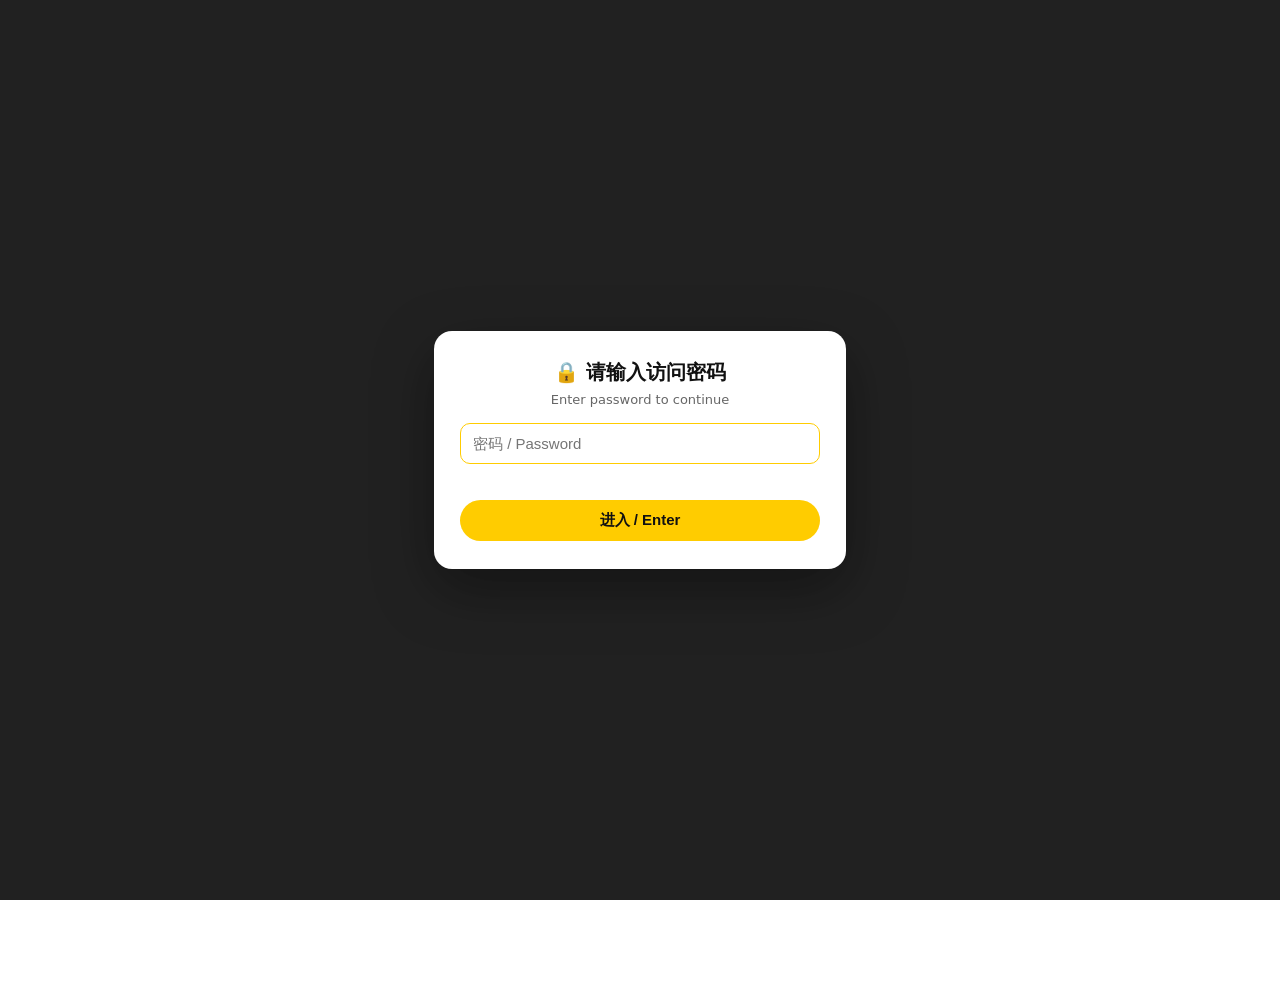
<file: lucky-draw/index.html>
<!DOCTYPE html><html lang=zh-CN><head><meta charset=utf-8><meta http-equiv=X-UA-Compatible content="IE=edge"><meta name=viewport content="width=device-width,initial-scale=1"><script src=../auth-gate.js></script><link rel=icon href=favicon.ico><link rel=stylesheet href=https://at.alicdn.com/t/font_1594571_5oi8u1hs5fy.css><title>幸运抽大奖</title><link href=css/chunk-vendors.d39e9fad.css rel=stylesheet><link href=css/app.e4465651.css rel=stylesheet></head><body><noscript><strong>请启用 JavaScript 后使用抽奖页。</strong></noscript><div id=app></div><script src=round-storage.js></script><script src=js/chunk-vendors.6207d9e8.js></script><script src=js/app.d4e7f888.js></script><script src=custom-music.js></script></body></html>
</file>
